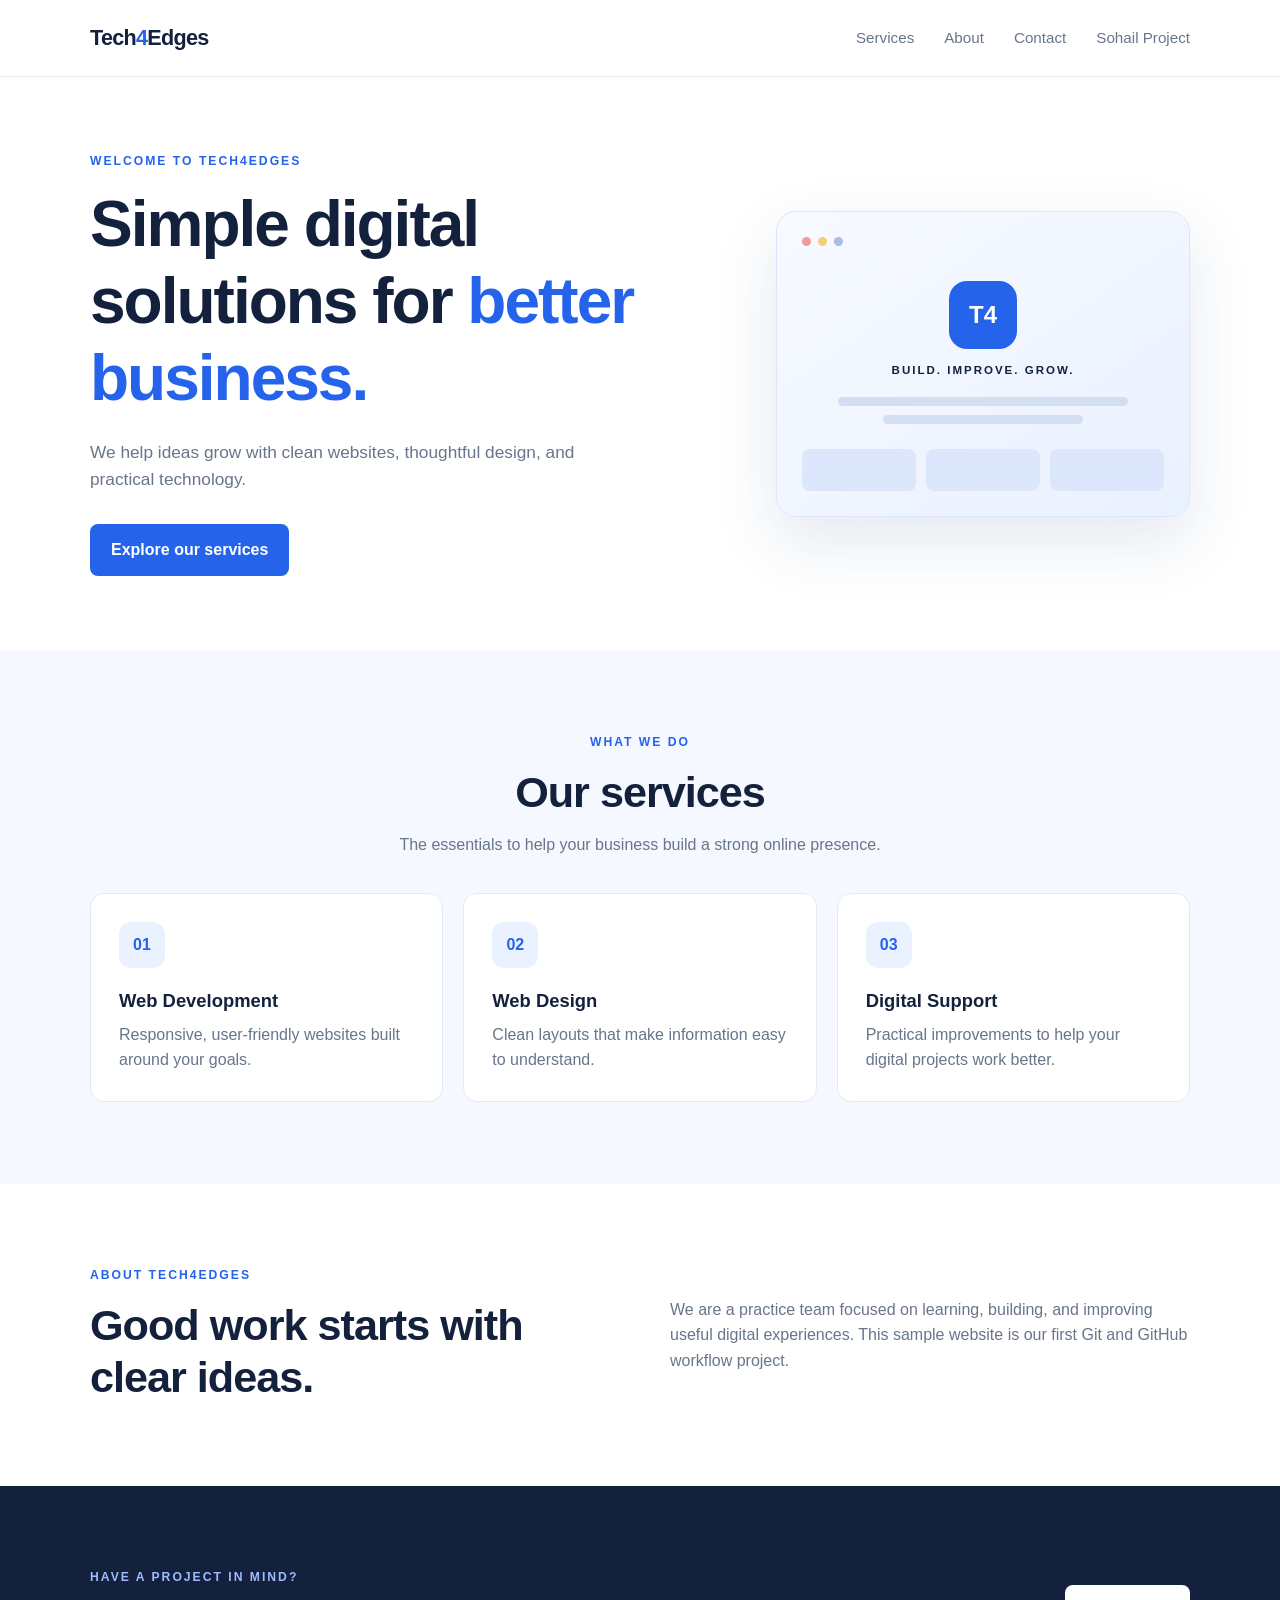
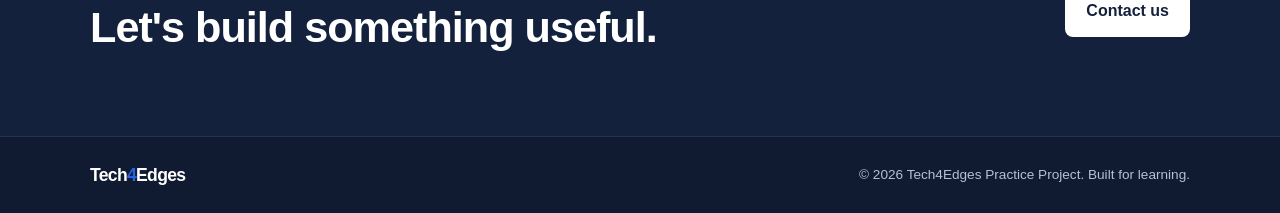
<file: index.html>
<!DOCTYPE html>
<html lang="en">
<head>
  <meta charset="UTF-8">
  <meta name="viewport" content="width=device-width, initial-scale=1.0">
  <meta name="description" content="Tech4Edges creates simple, useful digital solutions for modern businesses.">
  <title>Tech4Edges | Digital Solutions</title>
  <link rel="stylesheet" href="style.css">
</head>
<body>
  <header class="site-header">
    <nav class="navbar container" aria-label="Main navigation">
      <a class="logo" href="#home">Tech<span>4</span>Edges</a>
      <div class="nav-links">
        <a href="#services">Services</a>
        <a href="#about">About</a>
        <a href="#contact">Contact</a>
        <a href="#sohail-project">Sohail Project</a>
      </div>
    </nav>
  </header>

  <main>
    <section class="hero container" id="home">
      <div class="hero-content">
        <p class="eyebrow">WELCOME TO TECH4EDGES</p>
        <h1>Simple digital solutions for <span>better business.</span></h1>
        <p class="hero-text">
          We help ideas grow with clean websites, thoughtful design, and practical technology.
        </p>
        <a class="button" href="#services">Explore our services</a>
      </div>
      <div class="hero-card" aria-label="Website project preview">
        <div class="window-dots"><i></i><i></i><i></i></div>
        <div class="preview-mark">T4</div>
        <p class="preview-label">BUILD. IMPROVE. GROW.</p>
        <div class="preview-line long"></div>
        <div class="preview-line medium"></div>
        <div class="preview-blocks"><span></span><span></span><span></span></div>
      </div>
    </section>

    <section class="services section" id="services">
      <div class="container">
        <p class="eyebrow">WHAT WE DO</p>
        <h2>Our services</h2>
        <p class="section-intro">The essentials to help your business build a strong online presence.</p>
        <div class="service-grid">
          <article class="service-card">
            <div class="service-icon">01</div>
            <h3>Web Development</h3>
            <p>Responsive, user-friendly websites built around your goals.</p>
          </article>
          <article class="service-card">
            <div class="service-icon">02</div>
            <h3>Web Design</h3>
            <p>Clean layouts that make information easy to understand.</p>
          </article>
          <article class="service-card">
            <div class="service-icon">03</div>
            <h3>Digital Support</h3>
            <p>Practical improvements to help your digital projects work better.</p>
          </article>
        </div>
      </div>
    </section>

    <section class="about section" id="about">
      <div class="container about-inner">
        <div>
          <p class="eyebrow">ABOUT TECH4EDGES</p>
          <h2>Good work starts with clear ideas.</h2>
        </div>
        <p>We are a practice team focused on learning, building, and improving useful digital experiences. This sample website is our first Git and GitHub workflow project.</p>
      </div>
    </section>

    <section class="contact section" id="contact">
      <div class="container contact-inner">
        <div>
          <p class="eyebrow">HAVE A PROJECT IN MIND?</p>
          <h2>Let's build something useful.</h2>
        </div>
        <a class="button button-light" href="mailto:hello@tech4edges.example">Contact us</a>
      </div>
    </section>
  </main>

  <footer class="footer">
    <div class="container footer-inner">
      <a class="logo logo-footer" href="#home">Tech<span>4</span>Edges</a>
      <p>© 2026 Tech4Edges Practice Project. Built for learning.</p>
    </div>
  </footer>
</body>
</html>
</file>
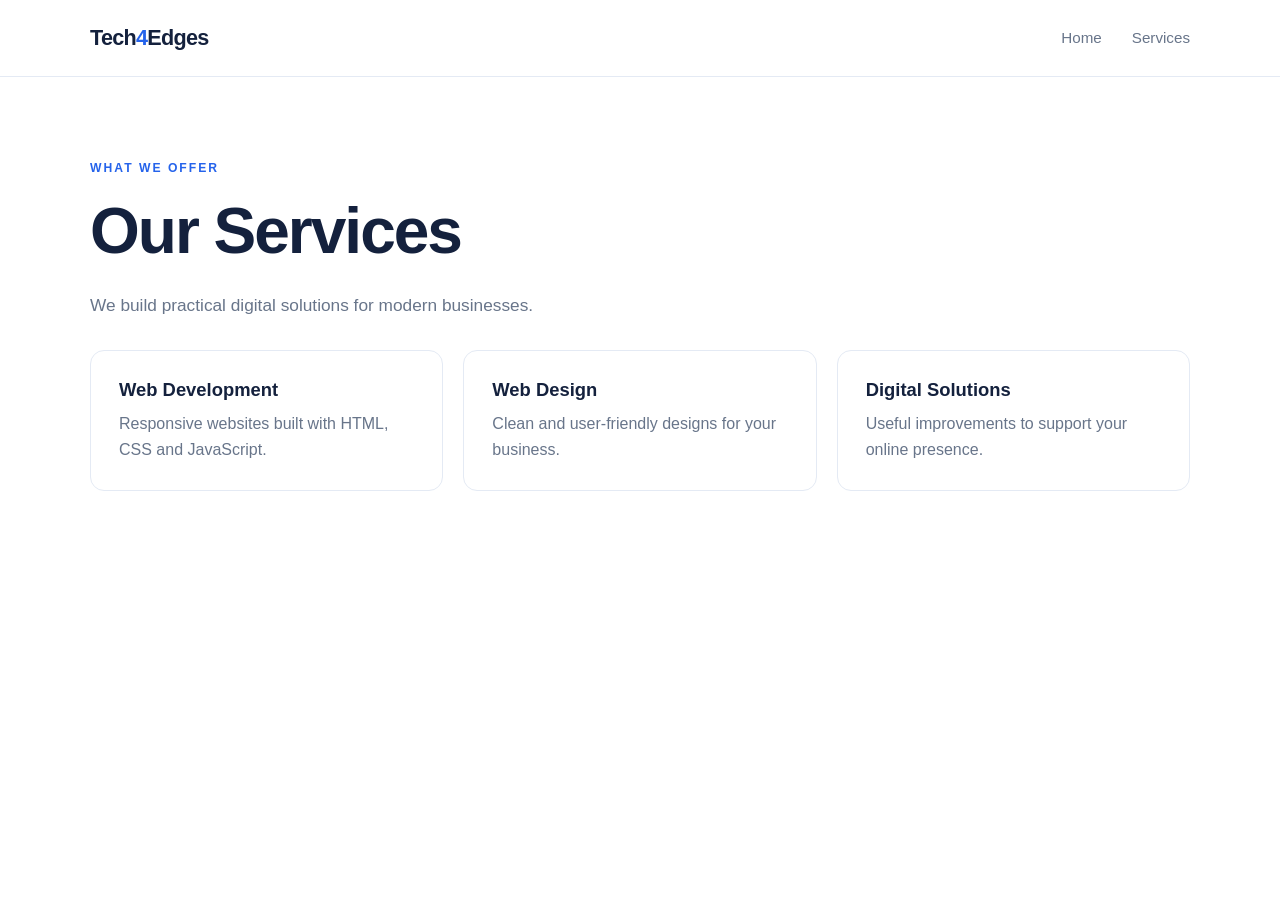
<file: sohail-project.html>
<!DOCTYPE html>
<html lang="en">
<head>
  <meta charset="UTF-8">
  <meta name="viewport" content="width=device-width, initial-scale=1.0">
  <title>Our Services | Tech4Edges</title>
  <link rel="stylesheet" href="style.css">
</head>
<body>
  <header class="site-header">
    <nav class="navbar container">
      <a class="logo" href="index.html">Tech<span>4</span>Edges</a>

<div class="nav-links">
<a href="index.html">Home</a>
<a href="services.html">Services</a>
</div>
</nav>
  </header>

  <main class="section">
    <div class="container">
      <p class="eyebrow">WHAT WE OFFER</p>
      <h1>Our Services</h1>
      <p class="hero-text">
        We build practical digital solutions for modern businesses.
      </p>

<div class="service-grid">
<article class="service-card">
<h3>Web Development</h3>
<p>Responsive websites built with HTML, CSS and JavaScript.</p>
</article>
<article class="service-card">
<h3>Web Design</h3>
<p>Clean and user-friendly designs for your business.</p>
</article>
<article class="service-card">
<h3>Digital Solutions</h3>
<p>Useful improvements to support your online presence.</p>
</article>
</div>
</div>
  </main>
</body>
</html>
</file>
<file: style.css>
/* Tech4Edges practice project
   Main stylesheet: edit this file to practise CSS and Git branches. */

:root {
  --navy: #14213d;
  --blue: #2563eb;
  --blue-dark: #1d4ed8;
  --text: #263247;
  --muted: #68758a;
  --surface: #f5f8ff;
  --white: #ffffff;
  --border: #e4eaf4;
}

* {
  box-sizing: border-box;
  margin: 0;
  padding: 0;
}

html {
  scroll-behavior: smooth;
}

body {
  font-family: Arial, Helvetica, sans-serif;
  color: var(--text);
  line-height: 1.6;
  background: var(--white);
}

a {
  color: inherit;
  text-decoration: none;
}

.container {
  width: min(1100px, calc(100% - 40px));
  margin-inline: auto;
}

.site-header {
  border-bottom: 1px solid var(--border);
  background: rgba(255, 255, 255, 0.96);
}

.navbar,
.nav-links,
.footer-inner {
  display: flex;
  align-items: center;
  justify-content: space-between;
}

.navbar {
  min-height: 76px;
}

.logo {
  color: var(--navy);
  font-size: 1.35rem;
  font-weight: 800;
  letter-spacing: -0.7px;
}

.logo span {
  color: var(--blue);
}

.nav-links {
  gap: 30px;
  color: var(--muted);
  font-size: 0.95rem;
}

.nav-links a:hover {
  color: var(--blue);
}

.hero {
  min-height: 520px;
  display: grid;
  grid-template-columns: 1.2fr 0.8fr;
  align-items: center;
  gap: 65px;
  padding-block: 75px;
}

.eyebrow {
  color: var(--blue);
  font-size: 0.76rem;
  font-weight: 800;
  letter-spacing: 2px;
  margin-bottom: 15px;
}

h1,
h2,
h3 {
  color: var(--navy);
  line-height: 1.2;
}

h1 {
  max-width: 620px;
  font-size: clamp(2.5rem, 5vw, 4.2rem);
  letter-spacing: -2px;
}

h1 span {
  color: var(--blue);
}

.hero-text {
  max-width: 520px;
  margin: 22px 0 30px;
  color: var(--muted);
  font-size: 1.08rem;
}

.button {
  display: inline-block;
  padding: 13px 21px;
  border-radius: 8px;
  background: var(--blue);
  color: var(--white);
  font-weight: 700;
  transition: background 180ms ease, transform 180ms ease;
}

.button:hover {
  background: var(--blue-dark);
  transform: translateY(-2px);
}

.hero-card {
  min-height: 300px;
  padding: 25px;
  border: 1px solid #dce6fb;
  border-radius: 20px;
  background: linear-gradient(145deg, #f7faff, #eaf1ff);
  box-shadow: 0 25px 65px rgba(31, 65, 130, 0.12);
}

.window-dots {
  display: flex;
  gap: 7px;
}

.window-dots i {
  width: 9px;
  height: 9px;
  border-radius: 50%;
  background: #a9bce4;
}

.window-dots i:first-child {
  background: #f29a9a;
}

.window-dots i:nth-child(2) {
  background: #f3cf7a;
}

.preview-mark {
  display: grid;
  place-items: center;
  width: 68px;
  height: 68px;
  margin: 35px auto 12px;
  border-radius: 18px;
  background: var(--blue);
  color: var(--white);
  font-size: 1.5rem;
  font-weight: 800;
}

.preview-label {
  text-align: center;
  color: var(--navy);
  font-size: 0.72rem;
  font-weight: 800;
  letter-spacing: 2px;
}

.preview-line {
  height: 9px;
  margin: 17px auto 0;
  border-radius: 10px;
  background: #d4def2;
}

.preview-line.long {
  width: 80%;
}

.preview-line.medium {
  width: 55%;
  margin-top: 9px;
}

.preview-blocks {
  display: flex;
  gap: 10px;
  margin-top: 25px;
}

.preview-blocks span {
  flex: 1;
  height: 42px;
  border-radius: 8px;
  background: #dce7fc;
}

.section {
  padding-block: 82px;
}

.services {
  background: var(--surface);
  text-align: center;
}

h2 {
  font-size: clamp(2rem, 4vw, 2.7rem);
  letter-spacing: -1px;
}

.section-intro {
  margin: 13px auto 35px;
  color: var(--muted);
}

.service-grid {
  display: grid;
  grid-template-columns: repeat(3, 1fr);
  gap: 20px;
  text-align: left;
}

.service-card {
  padding: 28px;
  border: 1px solid var(--border);
  border-radius: 14px;
  background: var(--white);
  transition: transform 180ms ease, box-shadow 180ms ease;
}

.service-card:hover {
  transform: translateY(-4px);
  box-shadow: 0 15px 35px rgba(20, 33, 61, 0.08);
}

.service-icon {
  display: grid;
  place-items: center;
  width: 46px;
  height: 46px;
  margin-bottom: 22px;
  border-radius: 12px;
  background: #eaf1ff;
  color: var(--blue);
  font-weight: 800;
}

.service-card h3 {
  margin-bottom: 10px;
  font-size: 1.15rem;
}

.service-card p,
.about-inner > p {
  color: var(--muted);
}

.about-inner {
  display: grid;
  grid-template-columns: 1fr 1fr;
  align-items: center;
  gap: 60px;
}

.contact {
  background: var(--navy);
}

.contact-inner {
  display: flex;
  align-items: center;
  justify-content: space-between;
  gap: 30px;
}

.contact h2 {
  color: var(--white);
}

.contact .eyebrow {
  color: #9dbbff;
}

.button-light {
  flex-shrink: 0;
  background: var(--white);
  color: var(--navy);
}

.button-light:hover {
  background: #eaf1ff;
  color: var(--navy);
}

.footer {
  padding-block: 24px;
  border-top: 1px solid rgba(255, 255, 255, 0.1);
  background: #101a30;
}

.logo-footer {
  color: var(--white);
  font-size: 1.1rem;
}

.footer p {
  color: #b6c0d2;
  font-size: 0.85rem;
}

@media (max-width: 760px) {
  .navbar {
    min-height: 68px;
  }

  .nav-links {
    gap: 14px;
    font-size: 0.85rem;
  }

  .hero {
    grid-template-columns: 1fr;
    gap: 35px;
    padding-block: 60px;
  }

  .hero-card {
    min-height: 280px;
  }

  .service-grid {
    grid-template-columns: 1fr;
  }

  .about-inner {
    grid-template-columns: 1fr;
    gap: 20px;
  }

  .contact-inner {
    align-items: flex-start;
    flex-direction: column;
  }

  .footer-inner {
    align-items: flex-start;
    flex-direction: column;
    gap: 10px;
  }
}

@media (max-width: 420px) {
  .container {
    width: min(100% - 28px, 1100px);
  }

  .logo {
    font-size: 1.1rem;
  }

  .nav-links {
    gap: 10px;
    font-size: 0.78rem;
  }

  h1 {
    letter-spacing: -1px;
  }

  .section {
    padding-block: 60px;
  }
}
</file>
